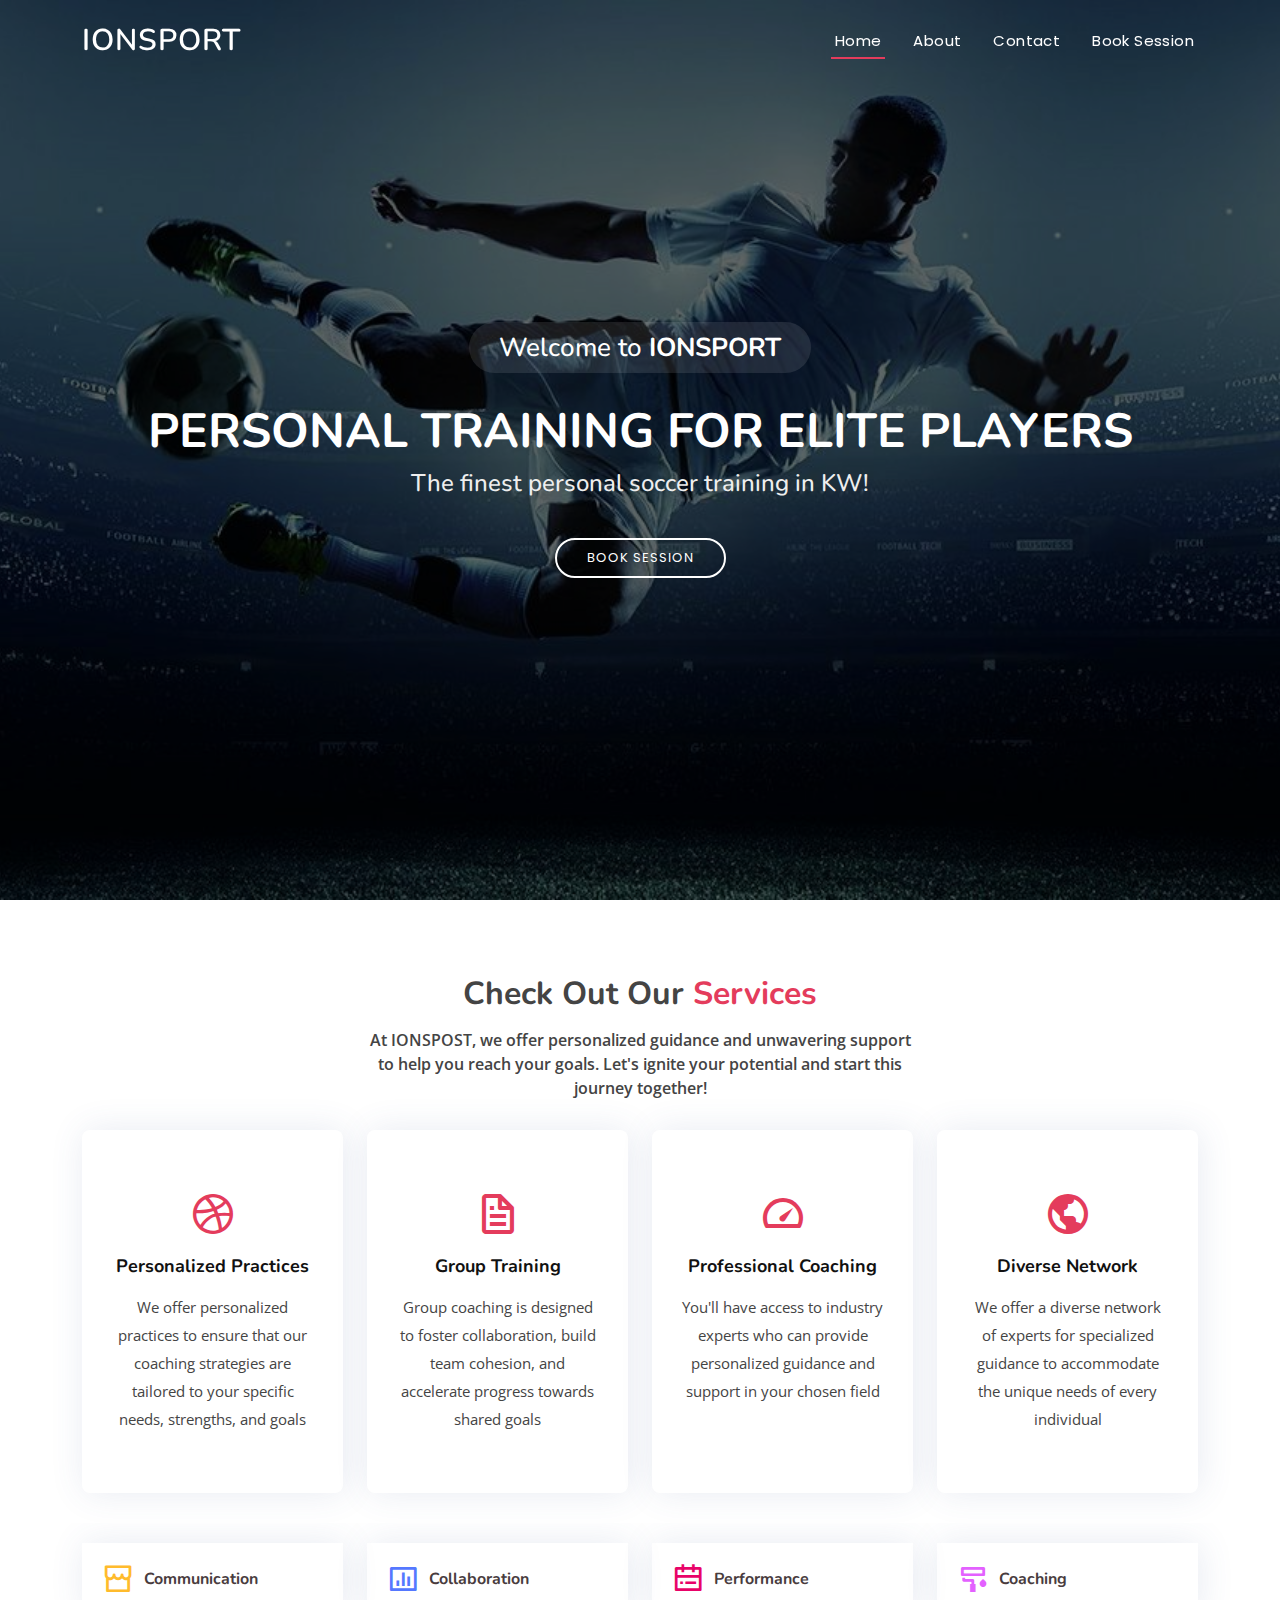
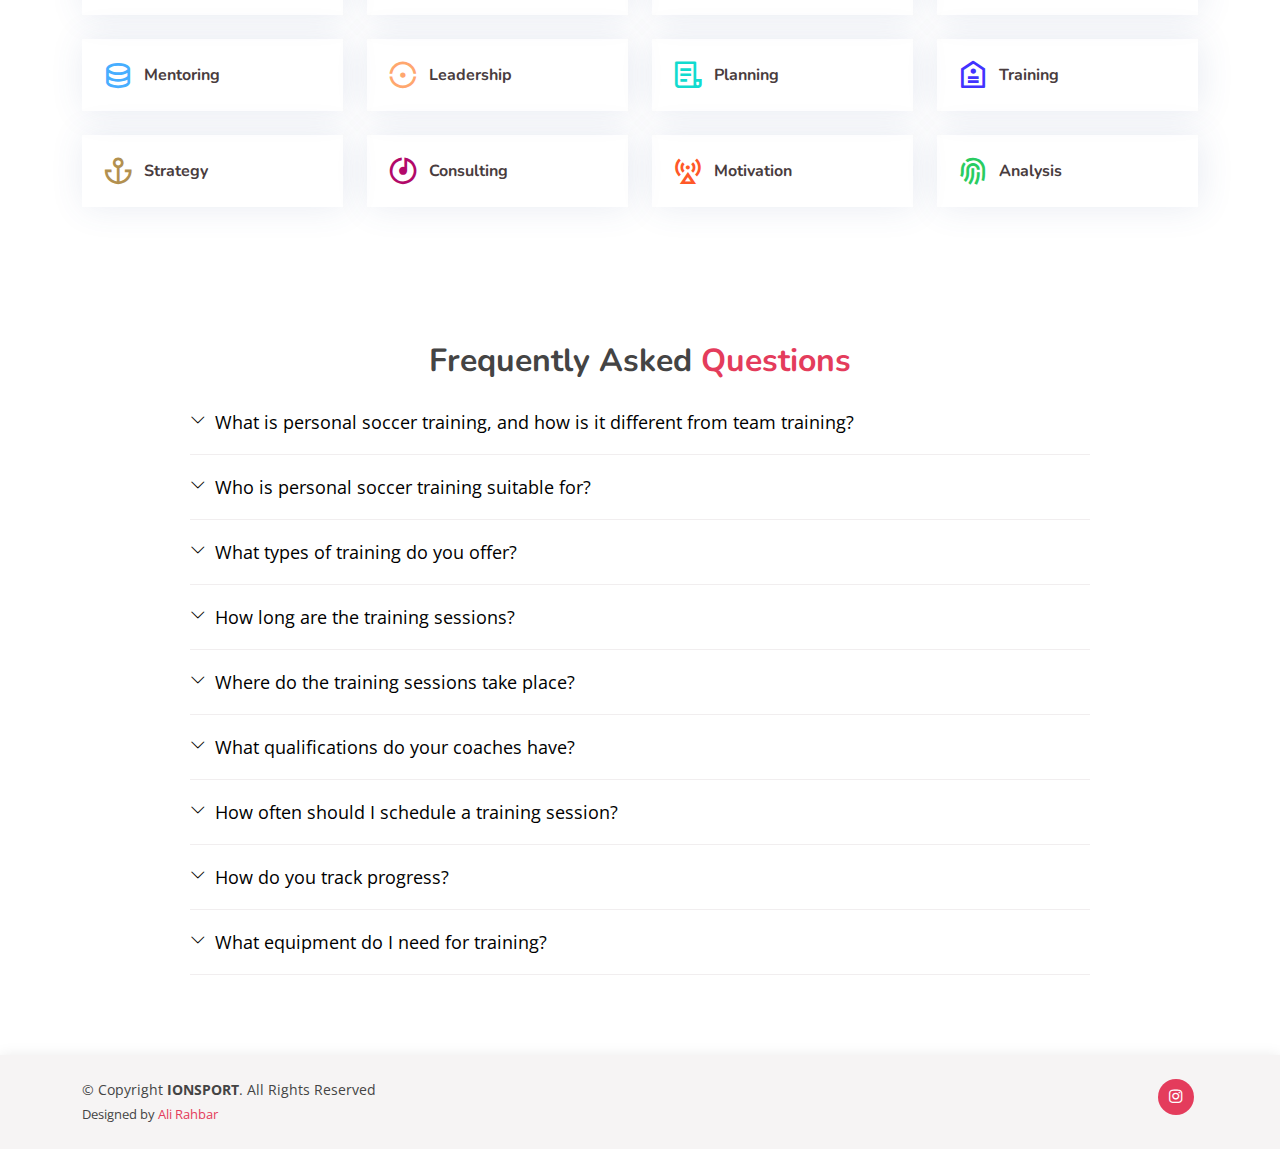
<file: Index.html>
<!DOCTYPE html>
<html lang="en">

<head>
  <meta charset="utf-8">
  <meta content="width=device-width, initial-scale=1.0" name="viewport">

  <title>IONSPORT</title>
  <meta content="" name="description">
  <meta content="" name="keywords">

  <!-- Favicons -->
  <link href="assets/img/favicon.ico" rel="icon">
  <link href="assets/img/apple-touch-icon.png" rel="apple-touch-icon">

  <!-- Google Fonts -->
  <link href="https://fonts.googleapis.com/css?family=Open+Sans:300,300i,400,400i,600,600i,700,700i|Nunito:300,300i,400,400i,600,600i,700,700i|Poppins:300,300i,400,400i,500,500i,600,600i,700,700i" rel="stylesheet">

  <!-- Vendor CSS Files -->
  <link href="assets/vendor/bootstrap/css/bootstrap.min.css" rel="stylesheet">
  <link href="assets/vendor/bootstrap-icons/bootstrap-icons.css" rel="stylesheet">
  <link href="assets/vendor/boxicons/css/boxicons.min.css" rel="stylesheet">
  <link href="assets/vendor/glightbox/css/glightbox.min.css" rel="stylesheet">
  <link href="assets/vendor/remixicon/remixicon.css" rel="stylesheet">
  <link href="assets/vendor/swiper/swiper-bundle.min.css" rel="stylesheet">

  <!-- Template Main CSS File -->
  <link href="assets/css/style.css" rel="stylesheet">

  <!-- =======================================================
  * Template Name: Tempo - v4.10.0
  * Template URL: https://bootstrapmade.com/tempo-free-onepage-bootstrap-theme/
  * Author: BootstrapMade.com
  * License: https://bootstrapmade.com/license/
  ======================================================== -->
</head>

<body>

  <!-- ======= Header ======= -->
  <header id="header" class="fixed-top ">
    <div class="container d-flex align-items-center justify-content-between">

      <h1 class="logo"><a href="index.html">IONSPORT</a></h1>
      <!-- Uncomment below if you prefer to use an image logo -->
      <!-- <a href="index.html" class="logo"><img src="assets/img/logo.png" alt="" class="img-fluid"></a>-->

      <nav id="navbar" class="navbar">
        <ul>
          <li><a id="homeButton" class="nav-link scrollto" href="">Home</a></li>
          <li><a id="aboutButton" class="nav-link scrollto" href="">About</a></li>
          <li><a id="contactButton" class="nav-link scrollto" href="">Contact</a></li>
          <li><a id="bookButton" class="nav-link scrollto" href="">Book Session</a></li>
        </ul>
        <i class="bi bi-list mobile-nav-toggle"></i>
      </nav><!-- .navbar -->

    </div>
  </header><!-- End Header -->


  <main id="main">

    
  </main>
  
  <!-- ======= Footer ======= -->
  <footer id="footer">
    <div class="container d-md-flex py-4">

    <div class="me-md-auto text-center text-md-start">
        <div class="copyright">
        &copy; Copyright <strong><span>IONSPORT</span></strong>. All Rights Reserved
        </div>
        <div class="credits">
        <!-- All the links in the footer should remain intact. -->
        <!-- You can delete the links only if you purchased the pro version. -->
        <!-- Licensing information: https://bootstrapmade.com/license/ -->
        <!-- Purchase the pro version with working PHP/AJAX contact form: https://bootstrapmade.com/tempo-free-onepage-bootstrap-theme/ -->
        Designed by <a href="https://www.linkedin.com/in/ali-rahbar-496098194/" target="_blank" rel="noopener noreferrer">Ali Rahbar</a>
        </div>
    </div>
    <div class="social-links text-center text-md-right pt-3 pt-md-0">
      <!--
        <a href="#" class="twitter"><i class="bx bxl-twitter"></i></a>
        <a href="#" class="facebook"><i class="bx bxl-facebook"></i></a>
        <a href="#" class="google-plus"><i class="bx bxl-skype"></i></a>
        <a href="#" class="linkedin"><i class="bx bxl-linkedin"></i></a>
      -->
        
        <a href="https://www.instagram.com/ionsport_official/" target="_blank" class="instagram"><i class="bx bxl-instagram"></i></a>

    </div>
    </div>
</footer><!-- End Footer -->

<a href="#" class="back-to-top d-flex align-items-center justify-content-center"><i class="bi bi-arrow-up-short"></i></a>


  <!-- Vendor JS Files -->
  <script src="assets/vendor/bootstrap/js/bootstrap.bundle.min.js"></script>
  <script src="assets/vendor/glightbox/js/glightbox.min.js"></script>
  <script src="assets/vendor/isotope-layout/isotope.pkgd.min.js"></script>
  <script src="assets/vendor/swiper/swiper-bundle.min.js"></script>
  <script src="assets/vendor/php-email-form/validate.js"></script>

  <!-- Template Main JS File -->
  <script src="assets/js/main.js"></script>

  <!-- Ajax JS File -->
  <script src="assets/js/ajax.js" async></script>

  <!-- Emailing JS Files -->
  <!--
  <script src="https://cdn.emailjs.com/sdk/2.3.2/email.min.js"></script>
  <script src="assets/js/email.js"></script>
  -->
  
</body>

</html>
</file>
<file: assets/css/style.css>
/**
* Template Name: Tempo - v4.10.0
* Template URL: https://bootstrapmade.com/tempo-free-onepage-bootstrap-theme/
* Author: BootstrapMade.com
* License: https://bootstrapmade.com/license/
*/

/*--------------------------------------------------------------
# General
--------------------------------------------------------------*/
body {
  font-family: "Open Sans", sans-serif;
  color: #444444;
}

a {
  color: #e43c5c;
  text-decoration: none;
}

a:hover {
  color: #ea6981;
  text-decoration: none;
}

h1,
h2,
h3,
h4,
h5,
h6 {
  font-family: "Nunito", sans-serif;
}

/*--------------------------------------------------------------
# Back to top button
--------------------------------------------------------------*/
.back-to-top {
  position: fixed;
  visibility: hidden;
  opacity: 0;
  right: 15px;
  bottom: 15px;
  z-index: 996;
  background: #e43c5c;
  width: 40px;
  height: 40px;
  border-radius: 50px;
  transition: all 0.4s;
}

.back-to-top i {
  font-size: 28px;
  color: #fff;
  line-height: 0;
}

.back-to-top:hover {
  background: #e9607a;
  color: #fff;
}

.back-to-top.active {
  visibility: visible;
  opacity: 1;
}

/*--------------------------------------------------------------
# Header
--------------------------------------------------------------*/
#header {
  transition: all 0.5s;
  z-index: 997;
  padding: 20px 0;
}

#header .logo {
  font-size: 30px;
  margin: 0;
  padding: 0;
  line-height: 1;
  font-weight: 600;
  letter-spacing: 1px;
  text-transform: uppercase;
}

#header .logo a {
  color: #fff;
}

#header .logo img {
  max-height: 40px;
}

#header.header-scrolled,
#header.header-inner-pages {
  background: rgba(0, 0, 0, 0.9);
  padding: 12px 0;
}

/*--------------------------------------------------------------
# Navigation Menu
--------------------------------------------------------------*/
/**
* Desktop Navigation 
*/
.navbar {
  padding: 0;
}

.navbar ul {
  margin: 0;
  padding: 0;
  display: flex;
  list-style: none;
  align-items: center;
}

.navbar li {
  position: relative;
}

.navbar>ul>li {
  white-space: nowrap;
  padding: 10px 0 10px 24px;
}

.navbar a,
.navbar a:focus {
  display: flex;
  align-items: center;
  justify-content: space-between;
  font-family: "Poppins", sans-serif;
  color: #fff;
  font-size: 15px;
  padding: 0 4px;
  white-space: nowrap;
  transition: 0.3s;
  letter-spacing: 0.4px;
  position: relative;
}

.navbar a i,
.navbar a:focus i {
  font-size: 12px;
  line-height: 0;
  margin-left: 5px;
}

.navbar>ul>li>a:before {
  content: "";
  position: absolute;
  width: 100%;
  height: 2px;
  bottom: -6px;
  left: 0;
  background-color: #e43c5c;
  visibility: hidden;
  transform: scaleX(0);
  transition: all 0.3s ease-in-out 0s;
}

.navbar a:hover:before,
.navbar li:hover>a:before,
.navbar .active:before {
  visibility: visible;
  transform: scaleX(1);
}





.navbar .dropdown ul {
  display: block;
  position: absolute;
  left: 24px;
  top: calc(100% + 30px);
  margin: 0;
  padding: 10px 0;
  z-index: 99;
  opacity: 0;
  visibility: hidden;
  background: #fff;
  box-shadow: 0px 0px 30px rgba(127, 137, 161, 0.25);
  transition: 0.3s;
}

.navbar .dropdown ul li {
  min-width: 200px;
}

.navbar .dropdown ul a {
  padding: 10px 20px;
  font-size: 14px;
  text-transform: none;
  color: #493c3e;
}

.navbar .dropdown ul a i {
  font-size: 12px;
}

.navbar .dropdown ul a:hover,
.navbar .dropdown ul .active:hover,
.navbar .dropdown ul li:hover>a {
  color: #e43c5c;
}

.navbar .dropdown:hover>ul {
  opacity: 1;
  top: 100%;
  visibility: visible;
}

.navbar .dropdown .dropdown ul {
  top: 0;
  left: calc(100% - 30px);
  visibility: hidden;
}

.navbar .dropdown .dropdown:hover>ul {
  opacity: 1;
  top: 0;
  left: 100%;
  visibility: visible;
}

@media (max-width: 1366px) {
  .navbar .dropdown .dropdown ul {
    left: -90%;
  }

  .navbar .dropdown .dropdown:hover>ul {
    left: -100%;
  }
}

/**
* Mobile Navigation 
*/
.mobile-nav-toggle {
  color: #fff;
  font-size: 28px;
  cursor: pointer;
  display: none;
  line-height: 0;
  transition: 0.5s;
}

@media (max-width: 991px) {
  .mobile-nav-toggle {
    display: block;
  }

  .navbar ul {
    display: none;
  }

  .navbar a:hover,
.navbar .active,
.navbar .active:focus,
.navbar li:hover>a {
  color: #e43c5c;
}
}

.navbar-mobile {
  position: fixed;
  overflow: hidden;
  top: 0;
  right: 0;
  left: 0;
  bottom: 0;
  background: rgba(45, 37, 38, 0.9);
  transition: 0.3s;
  z-index: 999;
}

.navbar-mobile .mobile-nav-toggle {
  position: absolute;
  top: 15px;
  right: 15px;
}

.navbar-mobile ul {
  display: block;
  position: absolute;
  top: 55px;
  right: 15px;
  bottom: 15px;
  left: 15px;
  padding: 10px 0;
  background-color: #fff;
  overflow-y: auto;
  transition: 0.3s;
}

.navbar-mobile>ul>li {
  padding: 0;
}

.navbar-mobile a:hover:before,
.navbar-mobile li:hover>a:before,
.navbar-mobile .active:before {
  visibility: hidden;
}

.navbar-mobile a,
.navbar-mobile a:focus {
  padding: 10px 20px;
  font-size: 15px;
  color: #493c3e;
}

.navbar-mobile a:hover,
.navbar-mobile .active,
.navbar-mobile li:hover>a {
  color: #e43c5c;
}

.navbar-mobile .getstarted,
.navbar-mobile .getstarted:focus {
  margin: 15px;
}

.navbar-mobile .dropdown ul {
  position: static;
  display: none;
  margin: 10px 20px;
  padding: 10px 0;
  z-index: 99;
  opacity: 1;
  visibility: visible;
  background: #fff;
  box-shadow: 0px 0px 30px rgba(127, 137, 161, 0.25);
}

.navbar-mobile .dropdown ul li {
  min-width: 200px;
}

.navbar-mobile .dropdown ul a {
  padding: 10px 20px;
}

.navbar-mobile .dropdown ul a i {
  font-size: 12px;
}

.navbar-mobile .dropdown ul a:hover,
.navbar-mobile .dropdown ul .active:hover,
.navbar-mobile .dropdown ul li:hover>a {
  color: #e43c5c;
}

.navbar-mobile .dropdown>.dropdown-active {
  display: block;
}

/*--------------------------------------------------------------
# Hero Section
--------------------------------------------------------------*/
#hero {
  width: 100%;
  height: 100vh;
  background: url("../img/hero-bg.jpg") top center;
  background-size: cover;
  position: relative;
}

#hero:before {
  content: "";
  background: rgba(0, 0, 0, 0.6);
  position: absolute;
  bottom: 0;
  top: 0;
  left: 0;
  right: 0;
}

#hero .hero-container {
  position: absolute;
  bottom: 0;
  top: 0;
  left: 0;
  right: 0;
  display: flex;
  justify-content: center;
  align-items: center;
  flex-direction: column;
  text-align: center;
  padding: 0 15px;
}

#hero h3 {
  background: rgba(255, 255, 255, 0.1);
  color: #fff;
  font-size: 26px;
  padding: 10px 30px;
  margin-bottom: 30px;
  border-radius: 50px;
}

#hero h1 {
  margin: 0 0 10px 0;
  font-size: 48px;
  font-weight: 700;
  line-height: 56px;
  text-transform: uppercase;
  color: #fff;
}

#hero h2 {
  color: #eee;
  margin-bottom: 40px;
  font-size: 24px;
}

#hero .btn-get-started {
  font-family: "Poppins", sans-serif;
  text-transform: uppercase;
  font-weight: 400;
  font-size: 13px;
  letter-spacing: 1px;
  display: inline-block;
  padding: 8px 30px 9px 30px;
  border-radius: 50px;
  transition: 0.5s;
  border: 2px solid #fff;
  color: #fff;
}

#hero .btn-get-started:hover {
  background: #e43c5c;
  border: 2px solid #e43c5c;
}

@media (min-width: 1024px) {
  #hero {
    background-attachment: fixed;
  }

  
}

@media (max-width: 768px) {
  #hero h3 {
    font-size: 22px;
  }

  #hero h1 {
    font-size: 28px;
    line-height: 36px;
  }

  #hero h2 {
    font-size: 18px;
    line-height: 24px;
    margin-bottom: 30px;
  }
}

@media (max-height: 500px) {
  #hero {
    height: 150vh;
  }
}

/*--------------------------------------------------------------
# Sections General
--------------------------------------------------------------*/
section {
  padding: 60px 0;
  overflow: hidden;
}

.section-bg {
  background-color: white;
}

.section-title {
  text-align: center;
  padding-bottom: 30px;
}

.section-title h2 {
  font-size: 13px;
  letter-spacing: 1px;
  font-weight: 700;
  padding: 8px 20px;
  line-height: 1;
  margin: 0;
  background: #fdeff2;
  color: #e43c5c;
  display: inline-block;
  text-transform: uppercase;
  border-radius: 50px;
}

.section-title h3 {
  margin: 15px 0 0 0;
  font-size: 32px;
  font-weight: 700;
}

.section-title h3 span {
  color: #e43c5c;
}

.section-title p {
  margin: 15px auto 0 auto;
  font-weight: 600;
}

@media (min-width: 1024px) {
  .section-title p {
    width: 50%;
  }
}

/*--------------------------------------------------------------
# About
--------------------------------------------------------------*/
.about .content h3 {
  font-weight: 600;
  font-size: 26px;
}

.about .content ul {
  list-style: none;
  padding: 0;
}

.about .content ul li {
  padding-left: 28px;
  position: relative;
}

.about .content ul li+li {
  margin-top: 10px;
}

.about .content ul i {
  position: absolute;
  left: 0;
  top: 2px;
  font-size: 20px;
  color: #e43c5c;
  line-height: 1;
}

.about .content p:last-child {
  margin-bottom: 0;
}

.about .content .btn-learn-more {
  font-family: "Nunito", sans-serif;
  font-weight: 600;
  font-size: 14px;
  letter-spacing: 1px;
  display: inline-block;
  padding: 12px 32px;
  border-radius: 50px;
  transition: 0.3s;
  line-height: 1;
  color: #e43c5c;
  -webkit-animation-delay: 0.8s;
  animation-delay: 0.8s;
  margin-top: 6px;
  border: 2px solid #e43c5c;
}

.about .content .btn-learn-more:hover {
  background: #e43c5c;
  color: #fff;
  text-decoration: none;
}

/*--------------------------------------------------------------
# Services
--------------------------------------------------------------*/
.services {
  padding-bottom: 30px;
}

.services .icon-box {
  padding: 60px 30px;
  position: relative;
  overflow: hidden;
  background: #fff;
  box-shadow: 2px 0 35px 0 rgba(68, 88, 144, 0.12);
  transition: all 0.3s ease-in-out;
  border-radius: 8px;
  z-index: 1;
  text-align: center;
}

.services .icon-box::before {
  content: "";
  position: absolute;
  background: #fdeff2;
  right: 0;
  left: 0;
  bottom: 0;
  top: 100%;
  transition: all 0.4s;
  z-index: -1;
}

.services .icon-box:hover::before {
  background: #e43c5c;
  top: 0;
  border-radius: 0px;
}

.services .icon {
  margin-bottom: 15px;
}

.services .icon i {
  font-size: 48px;
  line-height: 1;
  color: #e43c5c;
  transition: all 0.3s ease-in-out;
}

.services .title {
  font-weight: 700;
  margin-bottom: 15px;
  font-size: 18px;
}

.services .title a {
  color: #111;
}

.services .description {
  font-size: 15px;
  line-height: 28px;
  margin-bottom: 0;
}

.services .icon-box:hover .title a,
.services .icon-box:hover .description {
  color: #fff;
}

.services .icon-box:hover .icon i {
  color: #fff;
}

/*--------------------------------------------------------------
# Features
--------------------------------------------------------------*/
.features {
  padding-top: 20px;
}

.features .icon-box {
  display: flex;
  align-items: center;
  padding: 20px;
  transition: ease-in-out 0.3s;
  box-shadow: 2px 0 35px 0 rgba(68, 88, 144, 0.12);
}

.features .icon-box i {
  font-size: 32px;
  padding-right: 10px;
  line-height: 1;
}

.features .icon-box h3 {
  font-weight: 700;
  margin: 0;
  padding: 0;
  line-height: 1;
  font-size: 16px;
}

.features .icon-box h3 a {
  color: #493c3e;
  transition: ease-in-out 0.3s;
}

.features .icon-box:hover a {
  color: #e43c5c;
}

/*--------------------------------------------------------------
# Cta
--------------------------------------------------------------*/
.cta {
  background: linear-gradient(rgba(2, 2, 2, 0.5), rgba(0, 0, 0, 0.8)), url("../img/cta-bg.jpg") center center;
  background-size: cover;
  padding: 60px 0;
}

.cta h3 {
  color: #fff;
  font-size: 28px;
  font-weight: 700;
}

.cta p {
  color: #fff;
}

.cta .cta-btn {
  font-family: "Nunito", sans-serif;
  text-transform: uppercase;
  font-weight: 500;
  font-size: 16px;
  letter-spacing: 1px;
  display: inline-block;
  padding: 8px 28px;
  border-radius: 25px;
  transition: 0.5s;
  margin-top: 10px;
  border: 2px solid #fff;
  color: #fff;
}

.cta .cta-btn:hover {
  background: #e43c5c;
  border: 2px solid #e43c5c;
}

@media (min-width: 1024px) {
  .cta {
    background-attachment: fixed;
  }
}

/*--------------------------------------------------------------
# Portfolio
--------------------------------------------------------------*/
.portfolio #portfolio-flters {
  padding: 0;
  margin: 0 auto 25px auto;
  list-style: none;
  text-align: center;
  border-radius: 50px;
}

.portfolio #portfolio-flters li {
  cursor: pointer;
  display: inline-block;
  padding: 7px 17px 9px 17px;
  font-size: 14px;
  font-weight: 500;
  line-height: 1;
  color: #444444;
  margin: 0 3px 10px 3px;
  transition: all ease-in-out 0.3s;
  background: #ede9e9;
  border-radius: 50px;
}

.portfolio #portfolio-flters li:hover,
.portfolio #portfolio-flters li.filter-active {
  color: #fff;
  background: #e43c5c;
}

.portfolio #portfolio-flters li:last-child {
  margin-right: 0;
}

.portfolio .portfolio-item {
  margin-bottom: 30px;
  overflow: hidden;
}

.portfolio .portfolio-item img {
  position: relative;
  top: 0;
  transition: all 0.6s cubic-bezier(0.645, 0.045, 0.355, 1);
}

.portfolio .portfolio-item .portfolio-info {
  opacity: 0;
  position: absolute;
  left: 15px;
  right: 15px;
  bottom: -50px;
  z-index: 3;
  transition: all ease-in-out 0.3s;
  background: #e43c5c;
  padding: 15px 20px;
}

.portfolio .portfolio-item .portfolio-info h4 {
  font-size: 18px;
  color: #fff;
  font-weight: 600;
}

.portfolio .portfolio-item .portfolio-info p {
  color: #fff;
  font-size: 14px;
  margin-bottom: 0;
}

.portfolio .portfolio-item .portfolio-info .preview-link,
.portfolio .portfolio-item .portfolio-info .details-link {
  position: absolute;
  right: 50px;
  font-size: 24px;
  top: calc(50% - 18px);
  color: white;
  transition: ease-in-out 0.3s;
}

.portfolio .portfolio-item .portfolio-info .preview-link:hover,
.portfolio .portfolio-item .portfolio-info .details-link:hover {
  color: #f7c2cc;
}

.portfolio .portfolio-item .portfolio-info .details-link {
  right: 15px;
}

.portfolio .portfolio-item:hover img {
  top: -30px;
}

.portfolio .portfolio-item:hover .portfolio-info {
  opacity: 1;
  bottom: 0;
}

/*--------------------------------------------------------------
# Portfolio Details
--------------------------------------------------------------*/
.portfolio-details {
  padding-top: 40px;
}

.portfolio-details .portfolio-details-slider img {
  width: 100%;
}

.portfolio-details .portfolio-details-slider .swiper-pagination {
  margin-top: 20px;
  position: relative;
}

.portfolio-details .portfolio-details-slider .swiper-pagination .swiper-pagination-bullet {
  width: 12px;
  height: 12px;
  background-color: #fff;
  opacity: 1;
  border: 1px solid #e43c5c;
}

.portfolio-details .portfolio-details-slider .swiper-pagination .swiper-pagination-bullet-active {
  background-color: #e43c5c;
}

.portfolio-details .portfolio-info {
  padding: 30px;
  box-shadow: 0px 0 30px rgba(73, 60, 62, 0.08);
}

.portfolio-details .portfolio-info h3 {
  font-size: 22px;
  font-weight: 700;
  margin-bottom: 20px;
  padding-bottom: 20px;
  border-bottom: 1px solid #eee;
}

.portfolio-details .portfolio-info ul {
  list-style: none;
  padding: 0;
  font-size: 15px;
}

.portfolio-details .portfolio-info ul li+li {
  margin-top: 10px;
}

.portfolio-details .portfolio-description {
  padding-top: 30px;
}

.portfolio-details .portfolio-description h2 {
  font-size: 26px;
  font-weight: 700;
  margin-bottom: 20px;
}

.portfolio-details .portfolio-description p {
  padding: 0;
}

/*--------------------------------------------------------------
# Pricing
--------------------------------------------------------------*/
.pricing .box {
  padding: 20px;
  background: #f9f9f9;
  text-align: center;
  border-radius: 8px;
  position: relative;
  overflow: hidden;
  border: 2px solid #f9f9f9;
}

.pricing .box h3 {
  font-weight: 400;
  padding: 15px;
  margin-top: 15px;
  font-size: 20px;
  font-weight: 600;
  color: #493c3e;
}

.pricing .box h4 {
  font-size: 42px;
  color: #e43c5c;
  font-weight: 500;
  font-family: "Open Sans", sans-serif;
  margin-bottom: 20px;
}

.pricing .box h4 sup {
  font-size: 20px;
  top: -15px;
  left: -3px;
}

.pricing .box h4 span {
  color: #bababa;
  font-size: 16px;
  font-weight: 300;
}

.pricing .box ul {
  padding: 0;
  list-style: none;
  color: #493c3e;
  text-align: center;
  line-height: 20px;
  font-size: 14px;
}

.pricing .box ul li {
  padding-bottom: 16px;
}

.pricing .box ul i {
  color: #e43c5c;
  font-size: 18px;
  padding-right: 4px;
}

.pricing .box ul .na {
  color: #ccc;
  text-decoration: line-through;
}

.pricing .box .btn-wrap {
  padding: 15px;
  text-align: center;
}

.pricing .box .btn-buy {
  display: inline-block;
  padding: 8px 40px 10px 40px;
  border-radius: 50px;
  border: 2px solid #e43c5c;
  color: #e43c5c;
  font-size: 14px;
  font-weight: 400;
  font-family: "Nunito", sans-serif;
  font-weight: 600;
  transition: 0.3s;
}

.pricing .box .btn-buy:hover {
  background: #e43c5c;
  color: #fff;
}

.pricing .recommended {
  border-color: #e43c5c;
}

.pricing .recommended .btn-buy {
  background: #e43c5c;
  color: #fff;
}

.pricing .recommended .btn-buy:hover {
  background: #d91e42;
  border-color: #d91e42;
}

.pricing .recommended-badge {
  position: absolute;
  top: 5px;
  left: 50%;
  transform: translateX(-50%);
  z-index: 1;
  font-size: 13px;
  padding: 3px 25px 6px 25px;
  background: #fce6ea;
  color: #e43c5c;
  border-radius: 50px;
}

/*--------------------------------------------------------------
# F.A.Q
--------------------------------------------------------------*/
.faq {
  padding: 60px 0;
}

.faq .faq-list {
  padding: 0;
  list-style: none;
}

.faq .faq-list li {
  border-bottom: 1px solid #f1eeef;
  margin-bottom: 20px;
  padding-bottom: 20px;
}

.faq .faq-list .question {
  display: block;
  position: relative;
  font-family: #e43c5c;
  font-size: 18px;
  line-height: 24px;
  font-weight: 400;
  padding-left: 25px;
  cursor: pointer;
  color: #d01d3f;
  transition: 0.3s;
}

.faq .faq-list i {
  font-size: 16px;
  position: absolute;
  left: 0;
  top: -2px;
}

.faq .faq-list p {
  margin-bottom: 0;
  padding: 10px 0 0 25px;
}

.faq .faq-list .icon-show {
  display: none;
}

.faq .faq-list .collapsed {
  color: black;
}

.faq .faq-list .collapsed:hover {
  color: #e43c5c;
}

.faq .faq-list .collapsed .icon-show {
  display: inline-block;
  transition: 0.6s;
}

.faq .faq-list .collapsed .icon-close {
  display: none;
  transition: 0.6s;
}

@media (min-width: 1280px) {
  .faq .container {
    padding: 0 120px;
  }
}

/*--------------------------------------------------------------
# Team
--------------------------------------------------------------*/
.team {
  background: #fff;
  padding: 60px 0;
}

.team .member {
  margin-bottom: 20px;
  overflow: hidden;
  text-align: center;
  border-radius: 5px;
  background: #fff;
  box-shadow: 0px 2px 15px rgba(0, 0, 0, 0.1);
}

.team .member .member-img {
  position: relative;
  overflow: hidden;
}

.team .member .social {
  position: absolute;
  left: 0;
  bottom: 0;
  right: 0;
  height: 40px;
  opacity: 0;
  transition: ease-in-out 0.3s;
  background: rgba(255, 255, 255, 0.85);
  display: flex;
  align-items: center;
  justify-content: center;
}

.team .member .social a {
  transition: color 0.3s;
  color: #493c3e;
  margin: 0 10px;
  display: inline-flex;
  align-items: center;
  justify-content: center;
}

.team .member .social a i {
  line-height: 0;
}

.team .member .social a:hover {
  color: #e43c5c;
}

.team .member .social i {
  font-size: 18px;
  margin: 0 2px;
}

.team .member .member-info {
  padding: 25px 15px;
}

.team .member .member-info h4 {
  font-weight: 700;
  margin-bottom: 5px;
  font-size: 18px;
  color: #493c3e;
}

.team .member .member-info span {
  display: block;
  font-size: 13px;
  font-weight: 400;
  color: #aaaaaa;
}

.team .member .member-info p {
  font-style: italic;
  font-size: 14px;
  line-height: 26px;
  color: #777777;
}

.team .member:hover .social {
  opacity: 1;
}

/*--------------------------------------------------------------
# Contact
--------------------------------------------------------------*/
.contact .info {
  width: 100%;
  background: #fff;
}

.contact .info i {
  font-size: 20px;
  color: #e43c5c;
  float: left;
  width: 44px;
  height: 44px;
  background: #fdeff2;
  display: flex;
  justify-content: center;
  align-items: center;
  border-radius: 50px;
  transition: all 0.3s ease-in-out;
}

.contact .info h4 {
  padding: 0 0 0 60px;
  font-size: 22px;
  font-weight: 600;
  margin-bottom: 5px;
  color: #493c3e;
}

.contact .info p {
  padding: 0 0 0 60px;
  margin-bottom: 0;
  font-size: 14px;
  color: #816a6e;
}

.contact .info .email,
.contact .info .phone {
  margin-top: 40px;
}

.contact .info .email:hover i,
.contact .info .address:hover i,
.contact .info .phone:hover i {
  background: #e43c5c;
  color: #fff;
}

.contact .php-email-form {
  width: 100%;
  background: #fff;
}

.contact .php-email-form .form-group {
  padding-bottom: 8px;
}

.contact .php-email-form .error-message {
  display: none;
  color: #fff;
  background: #ed3c0d;
  text-align: left;
  padding: 15px;
  font-weight: 600;
}

.contact .php-email-form .error-message br+br {
  margin-top: 25px;
}

.contact .php-email-form .sent-message {
  display: none;
  color: #fff;
  background: #18d26e;
  text-align: center;
  padding: 15px;
  font-weight: 600;
}

.contact .php-email-form .loading {
  display: none;
  background: #fff;
  text-align: center;
  padding: 15px;
}

.contact .php-email-form .loading:before {
  content: "";
  display: inline-block;
  border-radius: 50%;
  width: 24px;
  height: 24px;
  margin: 0 10px -6px 0;
  border: 3px solid #18d26e;
  border-top-color: #eee;
  -webkit-animation: animate-loading 1s linear infinite;
  animation: animate-loading 1s linear infinite;
}

.contact .php-email-form input,
.contact .php-email-form textarea {
  border-radius: 0;
  box-shadow: none;
  font-size: 14px;
}

.contact .php-email-form input:focus,
.contact .php-email-form textarea:focus {
  border-color: #e43c5c;
}

.contact .php-email-form input {
  height: 44px;
}

.contact .php-email-form textarea {
  padding: 10px 12px;
}

.contact .php-email-form button[type=submit] {
  background: #e43c5c;
  border: 0;
  padding: 10px 28px;
  color: #fff;
  transition: 0.4s;
  border-radius: 50px;
}

.contact .php-email-form button[type=submit]:hover {
  background: #d01d3f;
}

@-webkit-keyframes animate-loading {
  0% {
    transform: rotate(0deg);
  }

  100% {
    transform: rotate(360deg);
  }
}

@keyframes animate-loading {
  0% {
    transform: rotate(0deg);
  }

  100% {
    transform: rotate(360deg);
  }
}

/*--------------------------------------------------------------
# Breadcrumbs
--------------------------------------------------------------*/
.breadcrumbs {
  padding: 15px 0;
  background: #f6f4f4;
  margin-top: 67px;
}

@media (max-width: 992px) {
  .breadcrumbs {
    margin-top: 50px;
  }
}

.breadcrumbs h2 {
  font-size: 26px;
  font-weight: 600;
}

.breadcrumbs ol {
  display: flex;
  flex-wrap: wrap;
  list-style: none;
  padding: 0 0 10px 0;
  margin: 0;
  font-size: 14px;
}

.breadcrumbs ol li+li {
  padding-left: 10px;
}

.breadcrumbs ol li+li::before {
  display: inline-block;
  padding-right: 10px;
  color: #655356;
  content: "/";
}

/*--------------------------------------------------------------
# Blog
--------------------------------------------------------------*/
.blog {
  padding: 40px 0 20px 0;
}

.blog .entry {
  padding: 30px;
  margin-bottom: 60px;
  box-shadow: 0 4px 16px rgba(0, 0, 0, 0.1);
}

.blog .entry .entry-img {
  max-height: 440px;
  margin: -30px -30px 20px -30px;
  overflow: hidden;
}

.blog .entry .entry-title {
  font-size: 28px;
  font-weight: bold;
  padding: 0;
  margin: 0 0 20px 0;
}

.blog .entry .entry-title a {
  color: #493c3e;
  transition: 0.3s;
}

.blog .entry .entry-title a:hover {
  color: #e43c5c;
}

.blog .entry .entry-meta {
  margin-bottom: 15px;
  color: #b1a0a3;
}

.blog .entry .entry-meta ul {
  display: flex;
  flex-wrap: wrap;
  list-style: none;
  align-items: center;
  padding: 0;
  margin: 0;
}

.blog .entry .entry-meta ul li+li {
  padding-left: 20px;
}

.blog .entry .entry-meta i {
  font-size: 16px;
  margin-right: 8px;
  line-height: 0;
}

.blog .entry .entry-meta a {
  color: #777777;
  font-size: 14px;
  display: inline-block;
  line-height: 1;
}

.blog .entry .entry-content p {
  line-height: 24px;
}

.blog .entry .entry-content .read-more {
  -moz-text-align-last: right;
  text-align-last: right;
}

.blog .entry .entry-content .read-more a {
  display: inline-block;
  background: #e43c5c;
  color: #fff;
  padding: 6px 20px;
  transition: 0.3s;
  font-size: 14px;
  border-radius: 4px;
}

.blog .entry .entry-content .read-more a:hover {
  background: #e7526f;
}

.blog .entry .entry-content h3 {
  font-size: 22px;
  margin-top: 30px;
  font-weight: bold;
}

.blog .entry .entry-content blockquote {
  overflow: hidden;
  background-color: #fafafa;
  padding: 60px;
  position: relative;
  text-align: center;
  margin: 20px 0;
}

.blog .entry .entry-content blockquote p {
  color: #444444;
  line-height: 1.6;
  margin-bottom: 0;
  font-style: italic;
  font-weight: 500;
  font-size: 22px;
}

.blog .entry .entry-content blockquote::after {
  content: "";
  position: absolute;
  left: 0;
  top: 0;
  bottom: 0;
  width: 3px;
  background-color: #493c3e;
  margin-top: 20px;
  margin-bottom: 20px;
}

.blog .entry .entry-footer {
  padding-top: 10px;
  border-top: 1px solid #e6e6e6;
}

.blog .entry .entry-footer i {
  color: #9a8487;
  display: inline;
}

.blog .entry .entry-footer a {
  color: #57484a;
  transition: 0.3s;
}

.blog .entry .entry-footer a:hover {
  color: #e43c5c;
}

.blog .entry .entry-footer .cats {
  list-style: none;
  display: inline;
  padding: 0 20px 0 0;
  font-size: 14px;
}

.blog .entry .entry-footer .cats li {
  display: inline-block;
}

.blog .entry .entry-footer .tags {
  list-style: none;
  display: inline;
  padding: 0;
  font-size: 14px;
}

.blog .entry .entry-footer .tags li {
  display: inline-block;
}

.blog .entry .entry-footer .tags li+li::before {
  padding-right: 6px;
  color: #6c757d;
  content: ",";
}

.blog .entry .entry-footer .share {
  font-size: 16px;
}

.blog .entry .entry-footer .share i {
  padding-left: 5px;
}

.blog .entry-single {
  margin-bottom: 30px;
}

.blog .blog-author {
  padding: 20px;
  margin-bottom: 30px;
  box-shadow: 0 4px 16px rgba(0, 0, 0, 0.1);
}

.blog .blog-author img {
  width: 120px;
  margin-right: 20px;
}

.blog .blog-author h4 {
  font-weight: 600;
  font-size: 22px;
  margin-bottom: 0px;
  padding: 0;
  color: #493c3e;
}

.blog .blog-author .social-links {
  margin: 0 10px 10px 0;
}

.blog .blog-author .social-links a {
  color: rgba(73, 60, 62, 0.5);
  margin-right: 5px;
}

.blog .blog-author p {
  font-style: italic;
  color: #b7b7b7;
}

.blog .blog-comments {
  margin-bottom: 30px;
}

.blog .blog-comments .comments-count {
  font-weight: bold;
}

.blog .blog-comments .comment {
  margin-top: 30px;
  position: relative;
}

.blog .blog-comments .comment .comment-img {
  margin-right: 14px;
}

.blog .blog-comments .comment .comment-img img {
  width: 60px;
}

.blog .blog-comments .comment h5 {
  font-size: 16px;
  margin-bottom: 2px;
}

.blog .blog-comments .comment h5 a {
  font-weight: bold;
  color: #444444;
  transition: 0.3s;
}

.blog .blog-comments .comment h5 a:hover {
  color: #e43c5c;
}

.blog .blog-comments .comment h5 .reply {
  padding-left: 10px;
  color: #493c3e;
}

.blog .blog-comments .comment h5 .reply i {
  font-size: 20px;
}

.blog .blog-comments .comment time {
  display: block;
  font-size: 14px;
  color: #655356;
  margin-bottom: 5px;
}

.blog .blog-comments .comment.comment-reply {
  padding-left: 40px;
}

.blog .blog-comments .reply-form {
  margin-top: 30px;
  padding: 30px;
  box-shadow: 0 4px 16px rgba(0, 0, 0, 0.1);
}

.blog .blog-comments .reply-form h4 {
  font-weight: bold;
  font-size: 22px;
}

.blog .blog-comments .reply-form p {
  font-size: 14px;
}

.blog .blog-comments .reply-form input {
  border-radius: 4px;
  padding: 10px 10px;
  font-size: 14px;
}

.blog .blog-comments .reply-form input:focus {
  box-shadow: none;
  border-color: #f096a7;
}

.blog .blog-comments .reply-form textarea {
  border-radius: 4px;
  padding: 10px 10px;
  font-size: 14px;
}

.blog .blog-comments .reply-form textarea:focus {
  box-shadow: none;
  border-color: #f096a7;
}

.blog .blog-comments .reply-form .form-group {
  margin-bottom: 25px;
}

.blog .blog-comments .reply-form .btn-primary {
  border-radius: 4px;
  padding: 10px 20px;
  border: 0;
  background-color: #493c3e;
}

.blog .blog-comments .reply-form .btn-primary:hover {
  background-color: #57484a;
}

.blog .blog-pagination {
  color: #816a6e;
}

.blog .blog-pagination ul {
  display: flex;
  padding: 0;
  margin: 0;
  list-style: none;
}

.blog .blog-pagination li {
  margin: 0 5px;
  transition: 0.3s;
}

.blog .blog-pagination li a {
  color: #493c3e;
  padding: 7px 16px;
  display: flex;
  align-items: center;
  justify-content: center;
}

.blog .blog-pagination li.active,
.blog .blog-pagination li:hover {
  background: #e43c5c;
}

.blog .blog-pagination li.active a,
.blog .blog-pagination li:hover a {
  color: #fff;
}

.blog .sidebar {
  padding: 30px;
  margin: 0 0 60px 20px;
  box-shadow: 0 4px 16px rgba(0, 0, 0, 0.1);
}

.blog .sidebar .sidebar-title {
  font-size: 20px;
  font-weight: 700;
  padding: 0 0 0 0;
  margin: 0 0 15px 0;
  color: #493c3e;
  position: relative;
}

.blog .sidebar .sidebar-item {
  margin-bottom: 30px;
}

.blog .sidebar .search-form form {
  background: #fff;
  border: 1px solid #ddd;
  padding: 3px 10px;
  position: relative;
}

.blog .sidebar .search-form form input[type=text] {
  border: 0;
  padding: 4px;
  border-radius: 4px;
  width: calc(100% - 40px);
}

.blog .sidebar .search-form form button {
  position: absolute;
  top: 0;
  right: 0;
  bottom: 0;
  border: 0;
  background: none;
  font-size: 16px;
  padding: 0 15px;
  margin: -1px;
  background: #e43c5c;
  color: #fff;
  transition: 0.3s;
  border-radius: 0 4px 4px 0;
  line-height: 0;
}

.blog .sidebar .search-form form button i {
  line-height: 0;
}

.blog .sidebar .search-form form button:hover {
  background: #e64e6b;
}

.blog .sidebar .categories ul {
  list-style: none;
  padding: 0;
}

.blog .sidebar .categories ul li+li {
  padding-top: 10px;
}

.blog .sidebar .categories ul a {
  color: #493c3e;
  transition: 0.3s;
}

.blog .sidebar .categories ul a:hover {
  color: #e43c5c;
}

.blog .sidebar .categories ul a span {
  padding-left: 5px;
  color: #aaaaaa;
  font-size: 14px;
}

.blog .sidebar .recent-posts .post-item+.post-item {
  margin-top: 15px;
}

.blog .sidebar .recent-posts img {
  width: 80px;
  float: left;
}

.blog .sidebar .recent-posts h4 {
  font-size: 15px;
  margin-left: 95px;
  font-weight: bold;
}

.blog .sidebar .recent-posts h4 a {
  color: #493c3e;
  transition: 0.3s;
}

.blog .sidebar .recent-posts h4 a:hover {
  color: #e43c5c;
}

.blog .sidebar .recent-posts time {
  display: block;
  margin-left: 95px;
  font-style: italic;
  font-size: 14px;
  color: #aaaaaa;
}

.blog .sidebar .tags {
  margin-bottom: -10px;
}

.blog .sidebar .tags ul {
  list-style: none;
  padding: 0;
}

.blog .sidebar .tags ul li {
  display: inline-block;
}

.blog .sidebar .tags ul a {
  color: #8e767a;
  font-size: 14px;
  padding: 6px 14px;
  margin: 0 6px 8px 0;
  border: 1px solid #f6f4f4;
  display: inline-block;
  transition: 0.3s;
}

.blog .sidebar .tags ul a:hover {
  color: #fff;
  border: 1px solid #e43c5c;
  background: #e43c5c;
}

.blog .sidebar .tags ul a span {
  padding-left: 5px;
  color: #dfd8d9;
  font-size: 14px;
}

/*--------------------------------------------------------------
# Footer
--------------------------------------------------------------*/
#footer {
  color: #444444;
  font-size: 14px;
  background: #f6f4f4;
  box-shadow: 0px 2px 15px rgba(0, 0, 0, 0.1);
}

#footer .footer-top {
  padding: 60px 0 30px 0;
  background: #fff;
}

#footer .footer-top .footer-contact {
  margin-bottom: 30px;
}

#footer .footer-top .footer-contact h4 {
  font-size: 22px;
  margin: 0 0 30px 0;
  padding: 2px 0 2px 0;
  line-height: 1;
  font-weight: 700;
}

#footer .footer-top .footer-contact p {
  font-size: 14px;
  line-height: 24px;
  margin-bottom: 0;
  font-family: "Nunito", sans-serif;
  color: #777777;
}

#footer .footer-top h4 {
  font-size: 16px;
  font-weight: bold;
  color: #444444;
  position: relative;
  padding-bottom: 12px;
}

#footer .footer-top .footer-links {
  margin-bottom: 30px;
}

#footer .footer-top .footer-links ul {
  list-style: none;
  padding: 0;
  margin: 0;
}

#footer .footer-top .footer-links ul i {
  padding-right: 2px;
  color: #ea6981;
  font-size: 18px;
  line-height: 1;
}

#footer .footer-top .footer-links ul li {
  padding: 10px 0;
  display: flex;
  align-items: center;
}

#footer .footer-top .footer-links ul li:first-child {
  padding-top: 0;
}

#footer .footer-top .footer-links ul a {
  color: #777777;
  transition: 0.3s;
  display: inline-block;
  line-height: 1;
}

#footer .footer-top .footer-links ul a:hover {
  text-decoration: none;
  color: #e43c5c;
}

#footer .footer-newsletter {
  font-size: 15px;
}

#footer .footer-newsletter h4 {
  font-size: 16px;
  font-weight: bold;
  color: #444444;
  position: relative;
  padding-bottom: 12px;
}

#footer .footer-newsletter form {
  margin-top: 30px;
  background: #fff;
  padding: 6px 10px;
  position: relative;
  border-radius: 50px;
  text-align: left;
  border: 1px solid #f7c2cc;
}

#footer .footer-newsletter form input[type=email] {
  border: 0;
  padding: 4px 8px;
  width: calc(100% - 100px);
}

#footer .footer-newsletter form input[type=submit] {
  position: absolute;
  top: 0;
  right: -2px;
  bottom: 0;
  border: 0;
  background: none;
  font-size: 15px;
  padding: 0 22px;
  background: #e43c5c;
  color: #fff;
  transition: 0.3s;
  border-radius: 50px;
  box-shadow: 0px 2px 15px rgba(0, 0, 0, 0.1);
}

#footer .footer-newsletter form input[type=submit]:hover {
  background: #d01d3f;
}

#footer .credits {
  padding-top: 5px;
  font-size: 13px;
  color: #444444;
}

#footer .social-links a {
  font-size: 18px;
  display: inline-block;
  background: #e43c5c;
  color: #fff;
  line-height: 1;
  padding: 8px 0;
  margin-right: 4px;
  border-radius: 50%;
  text-align: center;
  width: 36px;
  height: 36px;
  transition: 0.3s;
}

#footer .social-links a:hover {
  background: #d01d3f;
  color: #fff;
  text-decoration: none;
}

 .image-box {
  width: 100%;
}

.image {
  width: 100%;
}
</file>
